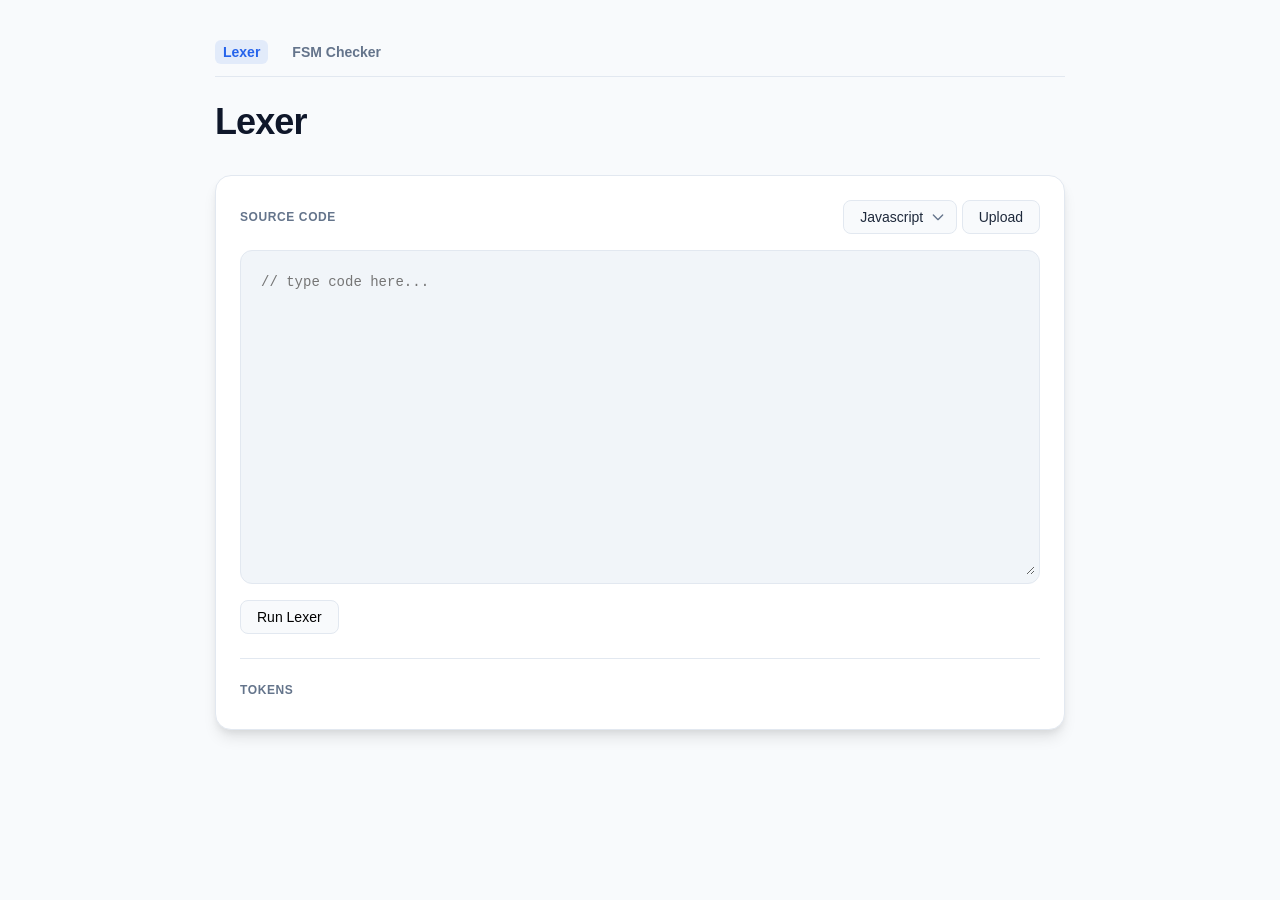
<file: index.html>
<!DOCTYPE html>
<html lang="en">
<head>
    <meta charset="UTF-8">
    <meta name="viewport" content="width=device-width, initial-scale=1.0">
    <title>Lexer</title>
    <link rel="stylesheet" href="style.css">
</head>
<body>
    <div class="wrapper">
        <header>
            <nav class="navbar">
                <a href="#" class="nav-link active">Lexer</a>
                <a href="Praktikum_2/P2.html" class="nav-link">FSM Checker</a>
            </nav>
            <h1>Lexer</h1>
        </header>

        <div class="container">
            <div class="toolbar">
                <span class="section-title">Source Code</span>
                <div class="controls">
                    <select id="langSelect">
                    </select>
                    <input type="file" id="fileInput" hidden>
                    <label for="fileInput" class="upload-label">Upload</label>
                </div>
            </div>

            <div class="editor-wrapper">
                <textarea id="editor" class="editor" spellcheck="false" placeholder="// type code here..."></textarea>
            </div>

            <button id="runLexer">Run Lexer</button>

            <div id="lexer-output-container">
                <span class="section-title">Tokens</span>
                <div id="tokenOutput" class="token-grid"></div>
            </div>
        </div>
    </div>
    <script src="lexer.js"></script>
</body>
</html>
</file>
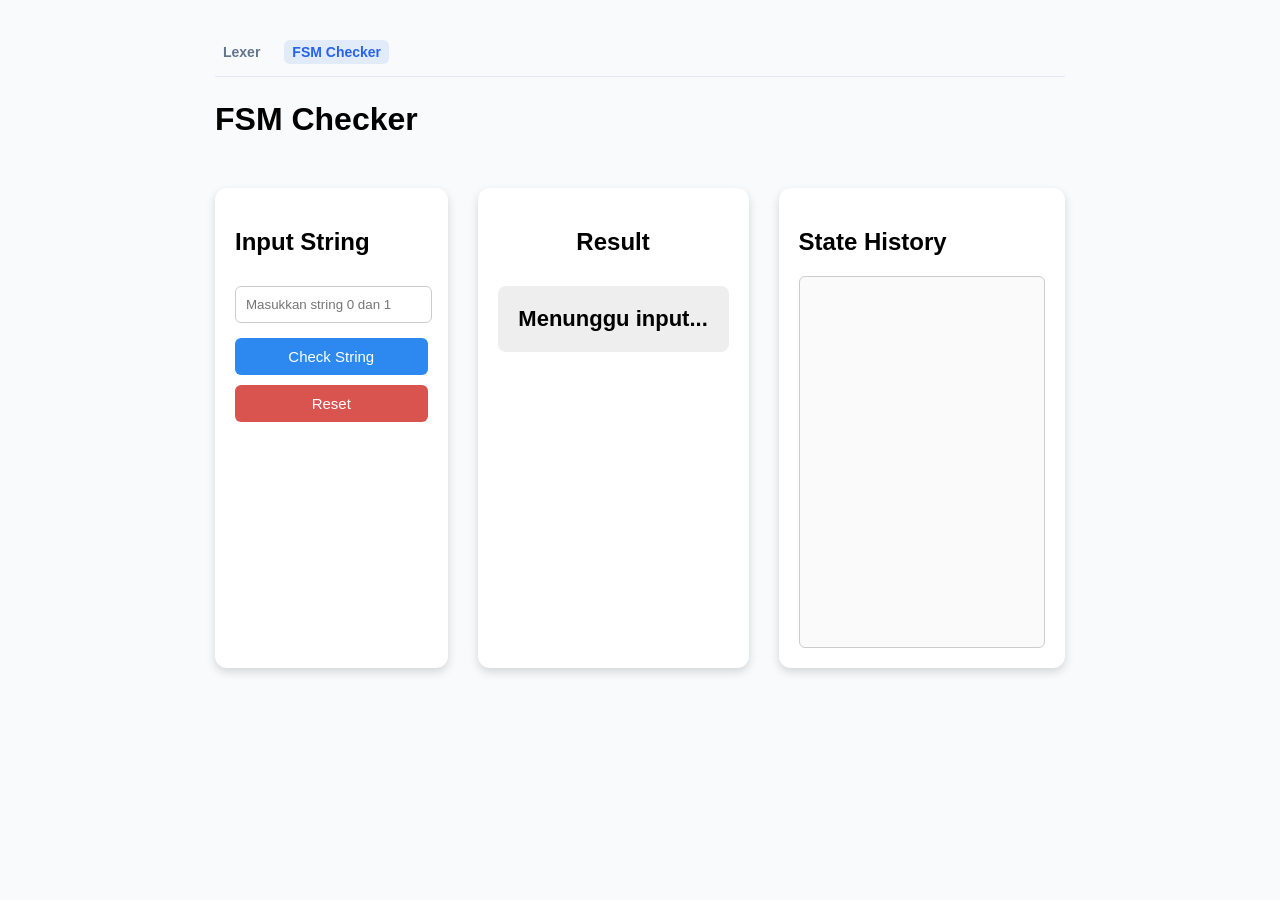
<file: Praktikum_2/P2.html>
<!DOCTYPE html>
<html lang="en">
<head>
  <meta charset="UTF-8">
  <title>FSM Checker</title>
  <link rel="stylesheet" href="P2.css">
</head>
<body>

<div class="wrapper">
    <header>
        <nav class="navbar">
            <a href="../index.html" class="nav-link">Lexer</a>
            <a href="#" class="nav-link active">FSM Checker</a>
        </nav>
        <h1>FSM Checker</h1>
    </header>

    <div class="container">

    <!-- LEFT PANEL -->
    <div class="panel left">
        <h2>Input String</h2>
        <input type="text" id="inputString" placeholder="Masukkan string 0 dan 1">
        <button onclick="checkString()">Check String</button>
        <button onclick="resetAll()" class="reset">Reset</button>
    </div>

    <!-- CENTER PANEL -->
    <div class="panel center">
        <h2>Result</h2>
        <div id="resultBox">Menunggu input...</div>
    </div>

    <!-- RIGHT PANEL -->
    <div class="panel right">
        <h2>State History</h2>
        <div id="historyBox"></div>
    </div>

    </div>
</div>

<script src="P2.js"></script>
</body>
</html>
</file>
<file: style.css>
:root {
    --bg-page: #f8fafc;
    --bg-card: #ffffff;
    --text-main: #1e293b;
    --text-muted: #64748b;
    --accent: #2563eb;
    --accent-hover: #1d4ed8;
    --border: #e2e8f0;
    --editor-bg: #f1f5f9;

    --token-number: #098658;
    --token-operator: #000000;
    --token-paren: #af00db;
    --token-punct: #333333;
    --token-string: #a31515;
    --token-keyword: #0000ff;
    --token-identifier: #001080;
    --token-comparison: #795e26;
    --token-unknown: #ff0000;
    
    --badge-bg: #f3f3f3;
    --badge-border: #e1e1e1;
}

body {
    font-family: -apple-system, BlinkMacSystemFont, "Segoe UI", Roboto, sans-serif;
    background-color: var(--bg-page);
    color: var(--text-main);
    margin: 0;
    padding: 40px 20px;
    display: flex;
    justify-content: center;
}

.navbar {
    display: flex;
    gap: 16px;
    margin-bottom: 24px;
    border-bottom: 1px solid var(--border);
    padding-bottom: 12px;
}

.nav-link {
    text-decoration: none;
    font-size: 0.875rem;
    font-weight: 600;
    color: var(--text-muted);
    transition: color 0.2s;
    padding: 4px 8px;
    border-radius: 6px;
}

.nav-link:hover {
    color: var(--accent);
    background-color: var(--bg-page);
}

.nav-link.active {
    color: var(--accent);
    background-color: rgba(37, 99, 235, 0.1);
}

.wrapper {
    max-width: 850px;
    width: 100%;
}

header {
    margin-bottom: 2rem;
    text-align: left;
}

header h1 {
    font-size: 2.25rem;
    font-weight: 800;
    margin: 0;
    letter-spacing: -0.025em;
    color: #0f172a;
}

header p {
    color: var(--text-muted);
    font-size: 1.1rem;
    margin-top: 0.5rem;
}

.container {
    background: var(--bg-card);
    border: 1px solid var(--border);
    border-radius: 16px;
    padding: 24px;
    box-shadow: 0 4px 6px -1px rgba(0, 0, 0, 0.05), 0 10px 15px -3px rgba(0, 0, 0, 0.1);
}

.toolbar {
    display: flex;
    justify-content: space-between;
    align-items: center;
    margin-bottom: 16px;
}

.section-title {
    font-size: 0.75rem;
    font-weight: 700;
    text-transform: uppercase;
    letter-spacing: 0.05em;
    color: var(--text-muted);
}

#langSelect {
    display: inline-flex;
    align-items: center;
    padding: 8px 32px 8px 16px;
    background-color: var(--bg-page);
    color: var(--text-main);
    border: 1px solid var(--border);
    border-radius: 8px;
    font-size: 0.875rem;
    font-weight: 500;
    cursor: pointer;
    transition: all 0.2s;
    outline: none;
    
    /* Remove default browser arrow */
    appearance: none;
    -webkit-appearance: none;
    -moz-appearance: none;

    /* Custom SVG Arrow */
    background-image: url("data:image/svg+xml,%3Csvg xmlns='http://www.w3.org/2000/svg' fill='none' viewBox='0 0 24 24' stroke='%2364748b'%3E%3Cpath stroke-linecap='round' stroke-linejoin='round' stroke-width='2' d='m19 9-7 7-7-7'/%3E%3C/svg%3E");
    background-repeat: no-repeat;
    background-position: right 10px center;
    background-size: 16px;
}

#langSelect:hover {
    background-color: var(--border);
    color: var(--accent);
}

#langSelect:focus {
    border-color: var(--accent);
    box-shadow: 0 0 0 2px rgba(37, 99, 235, 0.1);
}

#langSelect option {
    background-color: var(--bg-card);
    color: var(--text-main);
}

#fileInput { display: none; }
.upload-label {
    display: inline-flex;
    align-items: center;
    padding: 8px 16px;
    background-color: var(--bg-page);
    border: 1px solid var(--border);
    border-radius: 8px;
    font-size: 0.875rem;
    font-weight: 500;
    cursor: pointer;
    transition: all 0.2s;
}
.upload-label:hover {
    background-color: var(--border);
    color: var(--accent);
}

.editor-wrapper {
    overflow: hidden;
    background-color: var(--editor-bg);
    border: 1px solid var(--border);
    border-radius: 12px;
    padding: 4px;
    transition: border-color 0.2s;
    margin-bottom: 16px;
}

.editor-wrapper:focus-within {
    border-color: var(--accent);
    outline: 2px solid rgba(37, 99, 235, 0.1);
}

.editor {
    width: 100%;
    height: 320px;
    resize: vertical;
    background: transparent;
    border: none;
    padding: 16px;
    font-family: 'SFMono-Regular', Consolas, 'Liberation Mono', Menlo, monospace;
    font-size: 14px;
    line-height: 1.6;
    color: #334155;
    outline: none;
    box-sizing: border-box;
    caret-color: #334155;
    overflow-y: auto;
    white-space: pre-wrap;
    word-wrap: break-word;
}

button {
    display: inline-flex;
    align-items: center;
    padding: 8px 16px;
    background-color: var(--bg-page);
    border: 1px solid var(--border);
    border-radius: 8px;
    font-size: 0.875rem;
    font-weight: 500;
    cursor: pointer;
    transition: all 0.2s;
}

button:hover {
    background-color: var(--border);
    color: var(--accent);
}

#lexer-output-container {
    margin-top: 24px;
    padding-top: 24px;
    border-top: 1px solid var(--border);
    gap: 8px;
    display: flex;
    flex-direction: column;
}

.output-box {
    margin-top: 12px;
    font-size: 0.9rem;
    color: var(--text-muted);
    min-height: 50px;
}

.token-grid {
  display: flex;
  flex-wrap: wrap;
  gap: 8px;
}

.token-badge {
  background: var(--token-bg);
  padding: 5px 10px;
  border-radius: 4px;
  border: 1px solid #444;
  font-family: monospace;
  display: flex;
  flex-direction: column;
  min-width: 60px;
}

.token-type {
  font-size: 0.65rem;
  text-transform: uppercase;
  color: #888;
  margin-bottom: 2px;
}

[data-type="NUMBER"] .token-value { color: var(--token-number); font-weight: bold; }
[data-type="OPERATOR"] .token-value { color: var(--token-operator); }
[data-type="OPEN_PAREN"] .token-value, 
[data-type="CLOSE_PAREN"] .token-value { color: var(--token-paren); }
[data-type="SEMICOLON"] .token-value,
[data-type="DOT"] .token-value,
[data-type="COMMA"] .token-value,
[data-type="COLON"] .token-value { color: var(--token-punct); }
[data-type="STRING"] .token-value { color: var(--token-string); }
[data-type="KEYWORD"] .token-value { color: var(--token-keyword); font-weight: bold; }
[data-type="IDENTIFIER"] .token-value { color: var(--token-identifier); }
[data-type="COMPARISON"] .token-value { color: var(--token-comparison); }
[data-type="UNKNOWN"] .token-value { color: var(--token-unknown); background: #ffeeee; }
</file>
<file: Praktikum_2/P2.css>
:root {
    --bg-page: #f8fafc;
    --text-muted: #64748b;
    --accent: #2563eb;
    --border: #e2e8f0;
}

body {
  margin: 0;
  font-family: -apple-system, BlinkMacSystemFont, "Segoe UI", Roboto, sans-serif;
  background-color: var(--bg-page);
  color: var(--text-main);
  padding: 40px 20px;
  display: flex;
  justify-content: center;
}

.wrapper {
  max-width: 850px;
  width: 100%;
}

.navbar {
  display: flex;
  gap: 16px;
  margin-bottom: 24px;
  border-bottom: 1px solid var(--border);
  padding-bottom: 12px;
}

.nav-link {
  text-decoration: none;
  font-size: 0.875rem;
  font-weight: 600;
  color: var(--text-muted);
  transition: color 0.2s;
  padding: 4px 8px;
  border-radius: 6px;
}

.nav-link:hover {
  color: var(--accent);
  background-color: var(--bg-page);
}

.nav-link.active {
  color: var(--accent);
  background-color: rgba(37, 99, 235, 0.1);
}

.container {
  display: flex;
  justify-content: center;
  gap: 30px;
  margin-top: 50px;
}

.panel {
  background: white;
  padding: 20px;
  border-radius: 12px;
  box-shadow: 0 4px 10px rgba(0,0,0,0.15);
}

.left {
  width: 250px;
}

.center {
  width: 300px;
  text-align: center;
}

.right {
  width: 320px;
}

input {
  width: 91%;
  padding: 10px;
  margin: 10px 0 15px 0;
  border-radius: 6px;
  border: 1px solid #ccc;
}

button {
  width: 100%;
  padding: 10px;
  margin-bottom: 10px;
  border: none;
  border-radius: 6px;
  background: #2d89ef;
  color: white;
  cursor: pointer;
  font-size: 15px;
}

button:hover {
  background: #1b5fa7;
}

.reset {
  background: #d9534f;
}

.reset:hover {
  background: #b52b27;
}

#resultBox {
  margin-top: 30px;
  padding: 20px;
  font-size: 22px;
  font-weight: bold;
  border-radius: 8px;
  background: #eee;
}

#historyBox {
  height: 350px;
  overflow-y: auto;
  border: 1px solid #ccc;
  padding: 10px;
  background: #fafafa;
  border-radius: 6px;
}

.history-item {
  padding: 8px;
  border-bottom: 1px solid #ddd;
}
</file>
